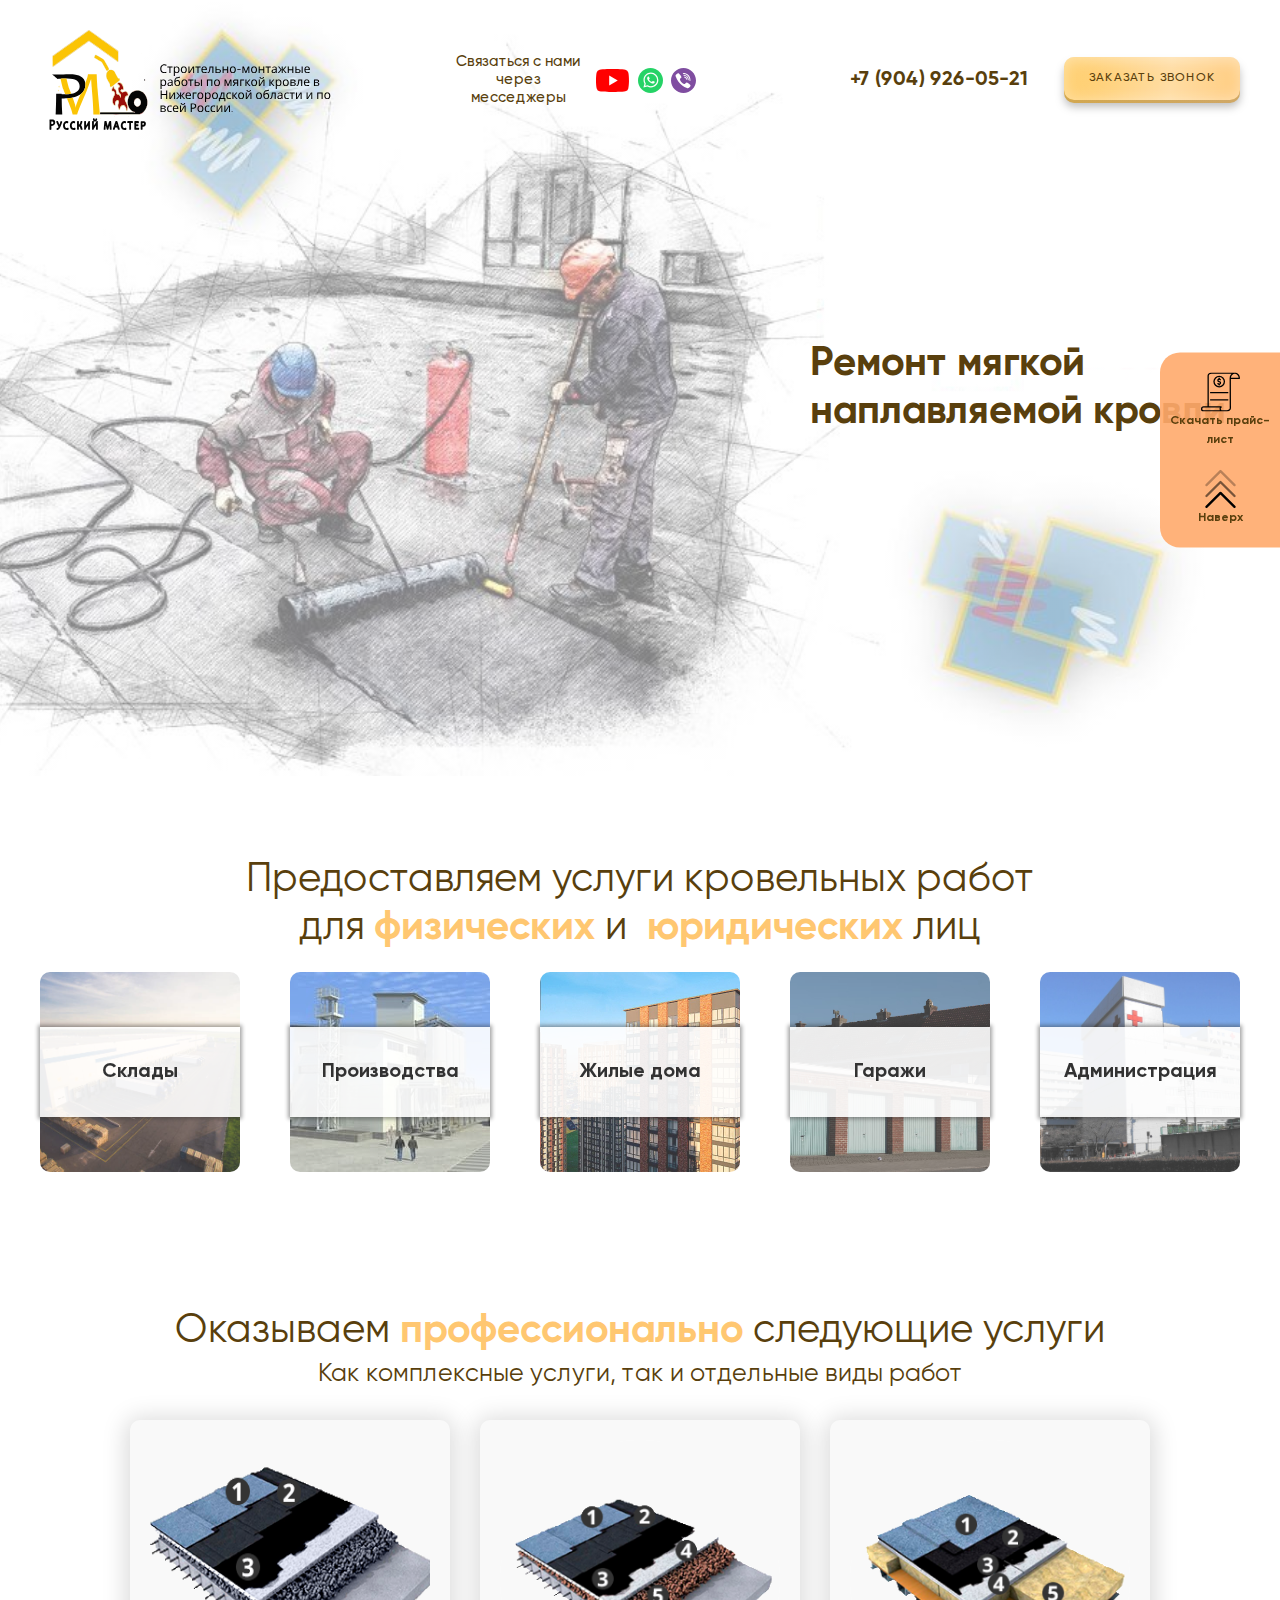
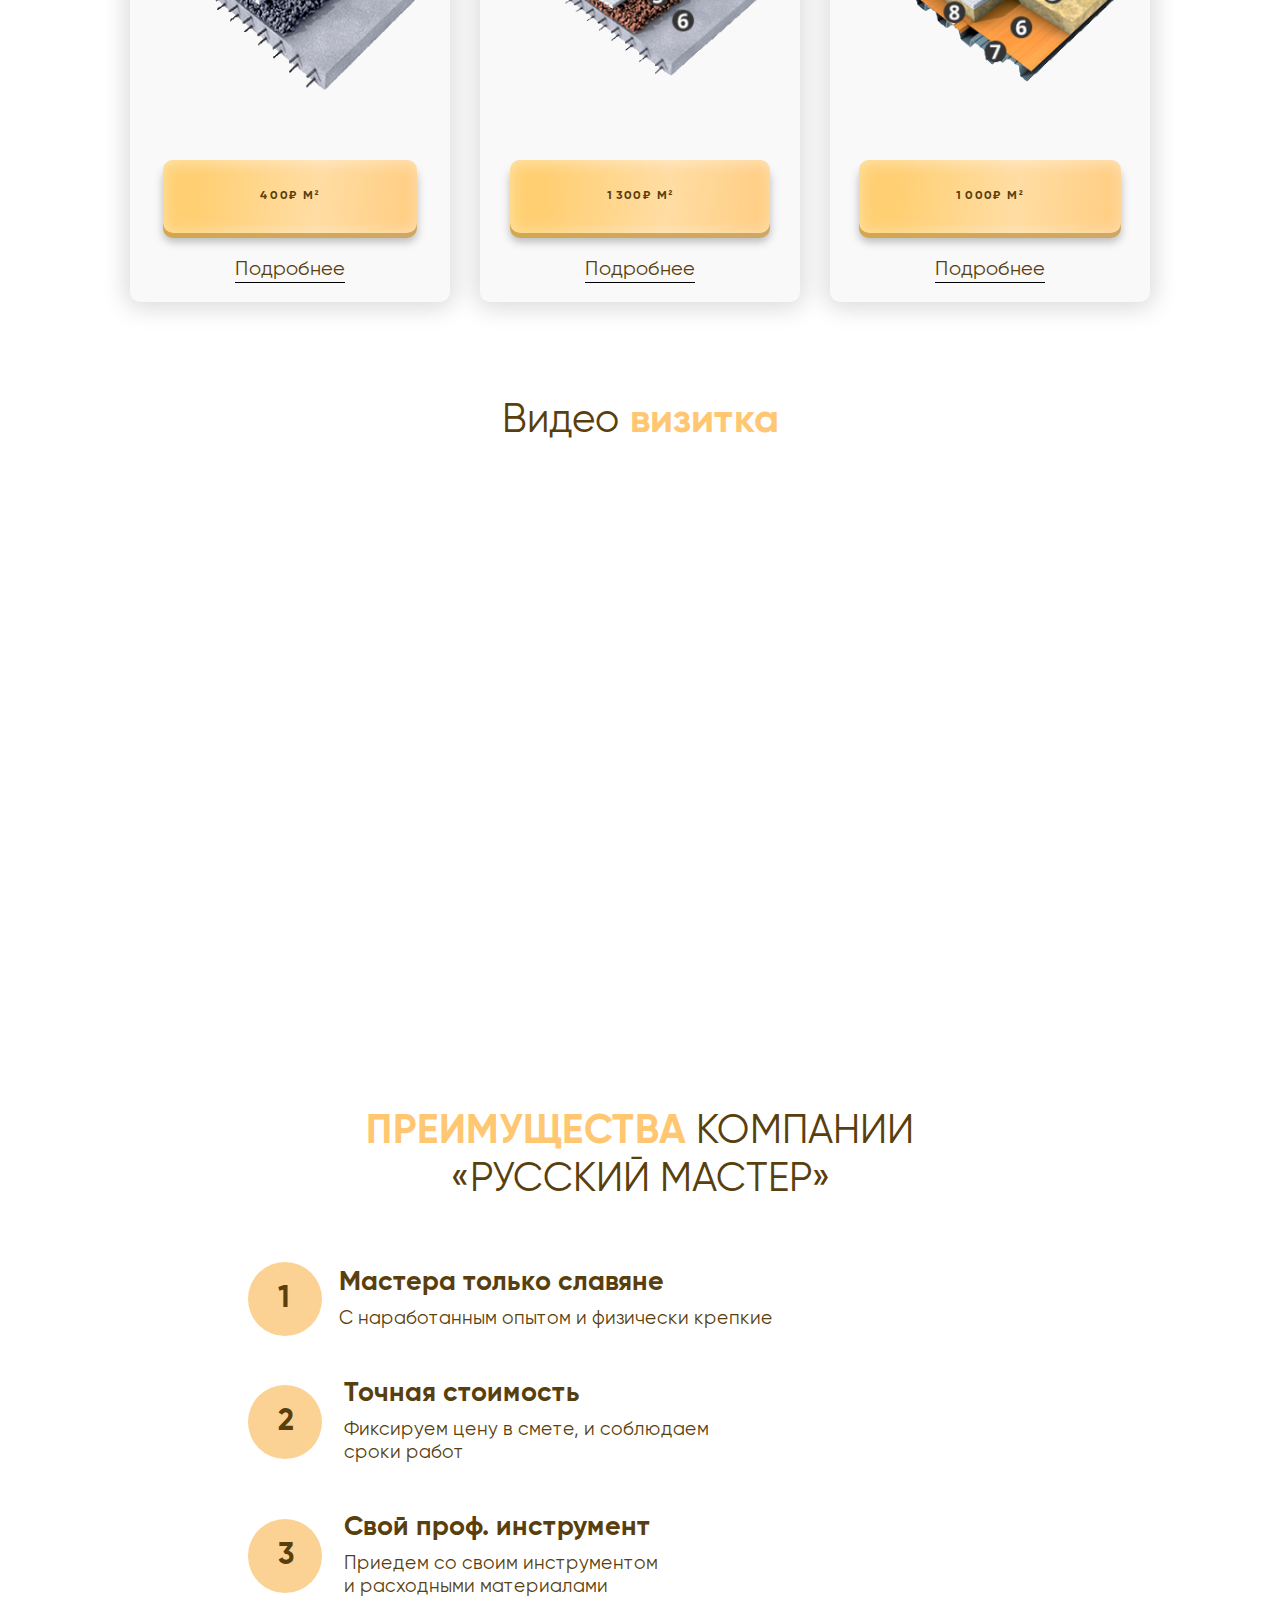
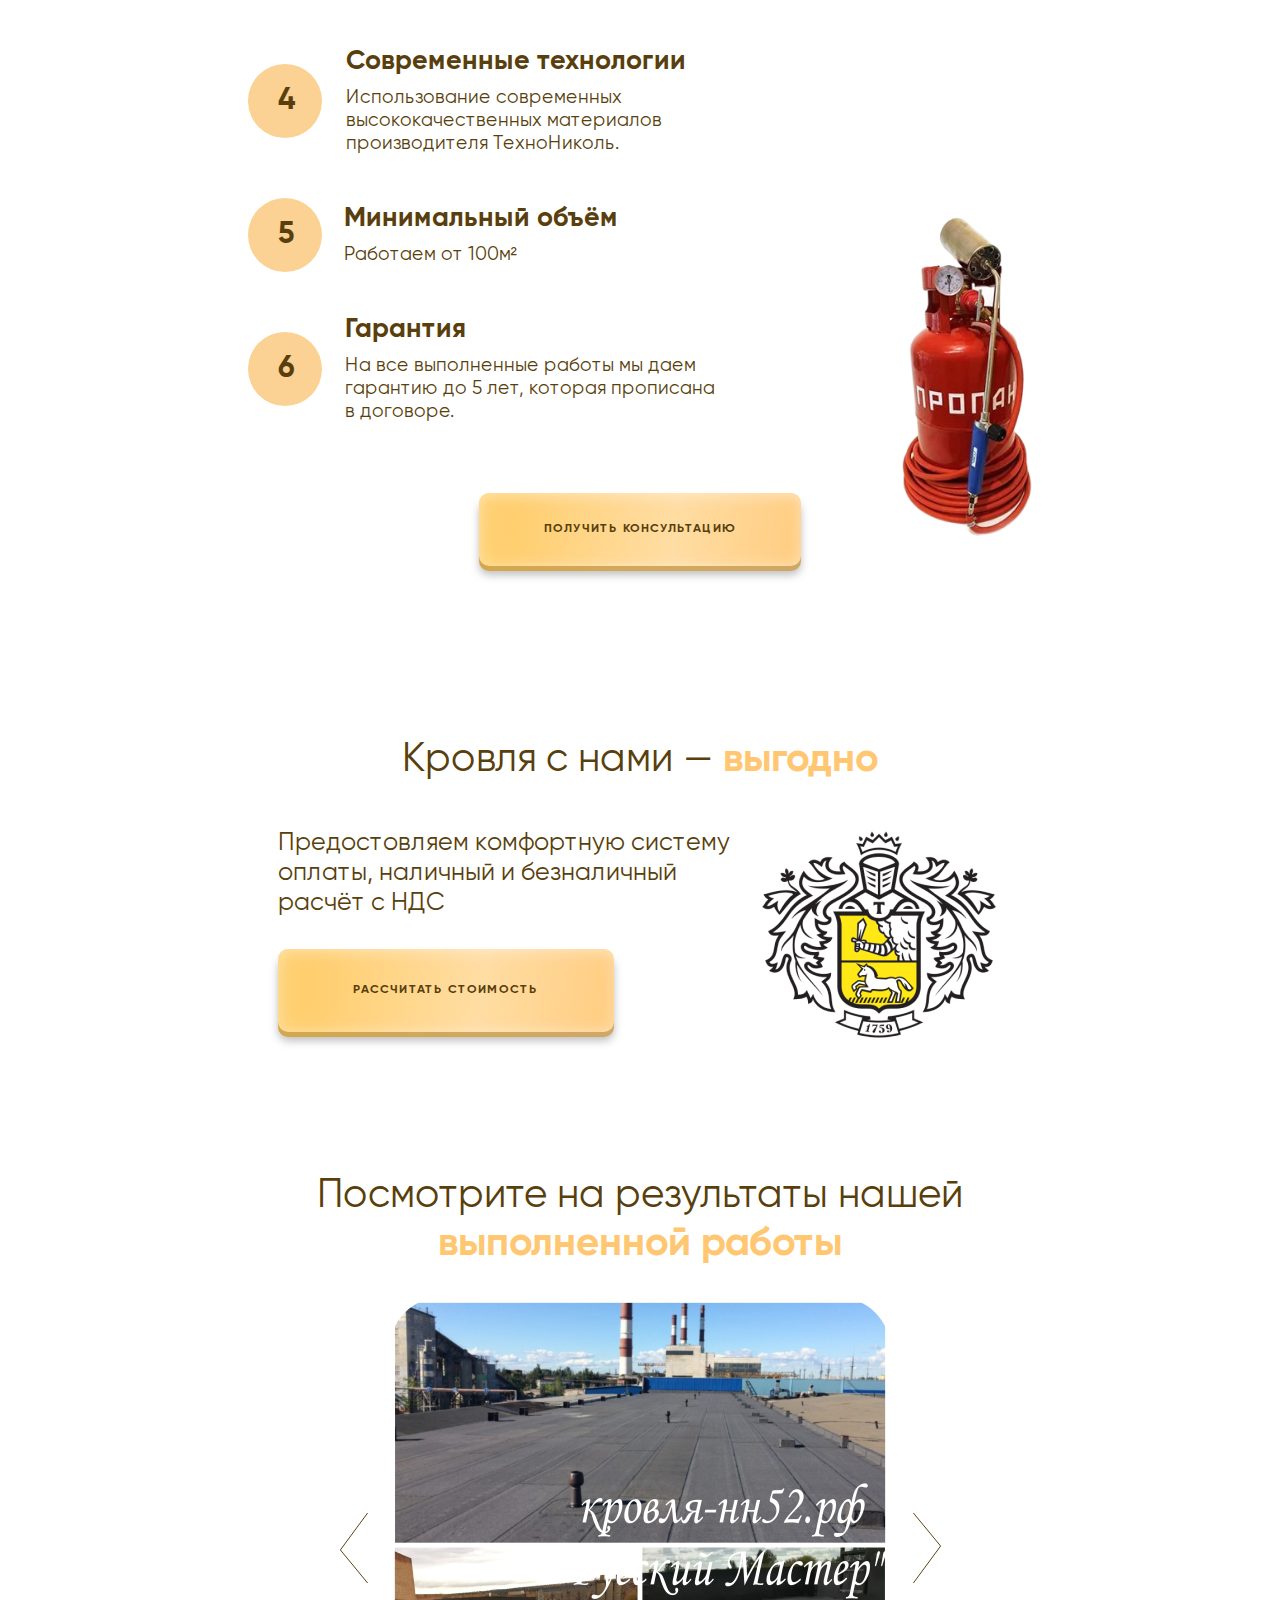
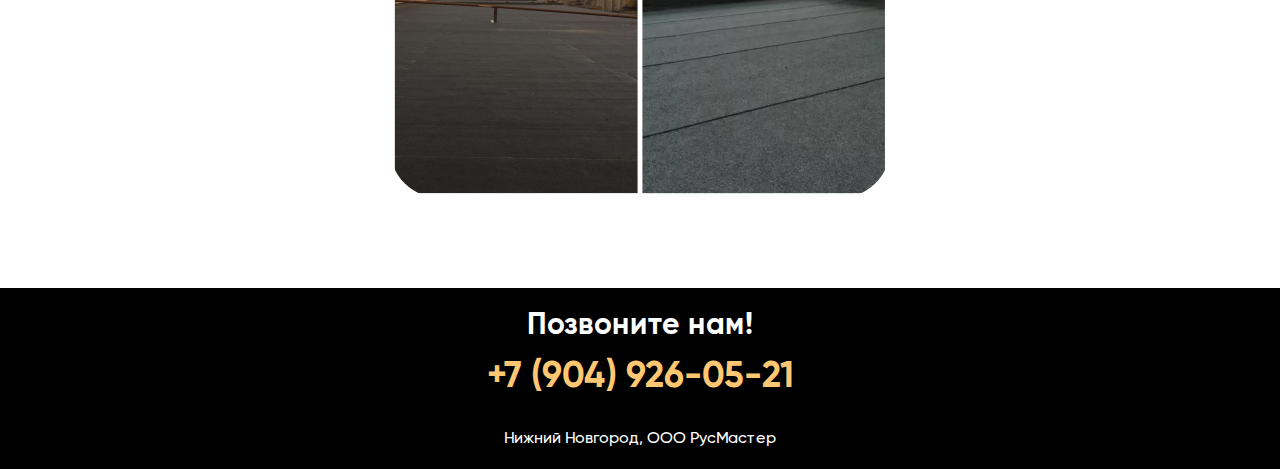
<file: index.html>
<!DOCTYPE html>
<html lang="ru">
	<head>
		<meta charset="UTF-8" />
		<meta http-equiv="X-UA-Compatible" content="IE=edge" />
		<meta name="viewport" content="width=device-width, initial-scale=1.0" />
		<title>РусМастер</title>
		<link type="image/x-icon" href="favicons/favicon.png" rel="shortcut icon" />
		<link
			href="https://cdn.jsdelivr.net/npm/swiper@8/swiper-bundle.min.css"
			rel="stylesheet"
		/>
		<link href="css/style.min.css" rel="stylesheet" />
	</head>

	<body>
		<div class="site-container">
			<header class="header" id="header">
	<div class="container">
		<div class="header__wrap">
			<a class="logo">
				<svg class="logo__img">
					<use href="img/sprite.svg#logo"></use>
				</svg>
			</a>
			<div class="header__inner">
				<div class="header__inner-social">
					<span class="header__text"
						>Связаться с&nbsp;нами через месседжеры</span
					>
					<div class="header__inner-social-link">
						<a
							class="header__social-link link-reset"
							href="https://youtu.be/yf7WAK03LkI"
							target="_blank"
						>
							<svg class="header__social-icon header__social-icon--youtube">
								<use href="img/sprite.svg#youtube"></use></svg
						></a>
						<a
							class="header__social-link link-reset"
							href="https://wa.me/+79049260521"
							target="_blank"
						>
							<svg class="header__social-icon">
								<use href="img/sprite.svg#whatsapp"></use></svg
						></a>
						<a
							class="header__social-link link-reset"
							href="https://viber.click/79049260521"
							target="_blank"
						>
							<svg class="header__social-icon">
								<use href="img/sprite.svg#viber"></use></svg
						></a>
					</div>
				</div>
				<div class="header__inner-relations">
					<a class="header__number number link-reset" href="tel:+79049260521"
						>+7 (904) 926-05-21</a
					>
					<a class="header__button link-reset button modal-link" href="#modal"
						>Заказать звонок</a
					>
				</div>
			</div>
		</div>
	</div>
</header>

			<main class="main">
				<section class="hero">
	<div class="container">
		<div class="hero__wrap">
			<h1 class="hero__title title">Ремонт мягкой наплавляемой кровли</h1>
		</div>
	</div>
</section>
 <section class="places">
	<div class="container">
		<div class="places__wrap">
			<h2 class="places__title title">
				<span class="places__descr"
					>Предоставляем услуги кровельных работ для
				</span>
				<span class="places__excerpt orange">физических</span>
				<span class="places__excerpt">и&nbsp;</span>
				<span class="places__excerpt orange">юридических</span>
				<span class="places__excerpt">лиц</span>
			</h2>
			<div class="places__inner-cards">
				<div class="places__card">
					<div class="places__content">
						<span class="places__card-excerpt">Склады</span>
					</div>
				</div>
				<div class="places__card">
					<div class="places__content">
						<span class="places__card-excerpt">Производства</span>
					</div>
				</div>
				<div class="places__card">
					<div class="places__content">
						<span class="places__card-excerpt">Жилые дома</span>
					</div>
				</div>
				<div class="places__card">
					<div class="places__content">
						<span class="places__card-excerpt">Гаражи</span>
					</div>
				</div>
				<div class="places__card">
					<div class="places__content">
						<span class="places__card-excerpt">Администрация</span>
					</div>
				</div>
			</div>
		</div>
	</div>
</section>

				<section class="services">
	<div class="services__container container">
		<div class="services__wrap">
			<h2 class="services__title title">
				<span class="services__excerpt">Оказываем </span>
				<span class="services__excerpt orange">профессионально </span>
				<span class="services__excerpt">следующие услуги</span>
			</h2>
			<p class="services__text">
				Как комплексные услуги, так и&nbsp;отдельные виды работ
			</p>
			<div class="services__inner-cards">
				<div class="services__card">
					<img
						class="services__img"
						src="img/services-img/variant-1.png"
						alt="Вариант-1"
					/>
					<ul class="services__list list-reset">
						<li class="services__item services__item--hidden">
							1&nbsp;&mdash; Гидроизоляция наплавляемая. Верхний слой
						</li>
						<li class="services__item services__item--hidden">
							2&nbsp;&mdash; Гидроизоляция наплавляемая. Нижний слой
						</li>
						<li class="services__item services__item--hidden">
							3&nbsp;&mdash; Праймер битумный
						</li>
					</ul>
					<a
						class="services__button link-reset button modal-link"
						href="#modal"
					>
						400&#8381; м&#178;</a
					>
					<button class="services__button-more btn-reset">Подробнее</button>
				</div>
				<div class="services__card">
					<img
						class="services__img"
						src="img/services-img/variant-2.png"
						alt="Вариант-2"
					/>
					<ul class="services__list list-reset">
						<li class="services__item services__item--hidden">
							1&nbsp;&mdash; Гидроизоляция наплавляемая. Верхний слой
						</li>
						<li class="services__item services__item--hidden">
							2&nbsp;&mdash; Гидроизоляция наплавляемая. Нижний слой
						</li>
						<li class="services__item services__item--hidden">
							3&nbsp;&mdash; Праймер битумный
						</li>
						<li class="services__item services__item--hidden">
							4&nbsp;&mdash; Стяжка цементно песчаная армированная
						</li>
						<li class="services__item services__item--hidden">
							5&nbsp;&mdash; Уклонообразующий слой из&nbsp;керамзита
						</li>
					</ul>
					<a
						class="services__button link-reset button modal-link"
						href="#modal"
					>
						1 300&#8381; м&#178;</a
					>
					<button class="services__button-more btn-reset">Подробнее</button>
				</div>
				<div class="services__card">
					<img
						class="services__img"
						src="img/services-img/variant-3.png"
						alt="Вариант-3"
					/>
					<ul class="services__list list-reset">
						<li class="services__item services__item--hidden">
							1&nbsp;&mdash; Гидроизоляция наплавляемая. Верхний слой
						</li>
						<li class="services__item services__item--hidden">
							2&nbsp;&mdash; Гидроизоляция наплавляемая. Нижний слой
						</li>
						<li class="services__item services__item--hidden">
							3&nbsp;&mdash; Праймер битумный
						</li>
						<li class="services__item services__item--hidden">
							4&nbsp;&mdash; Сборная стяжка (АЦЛ&nbsp;&mdash; 2&nbsp;листа)
						</li>
						<li class="services__item services__item--hidden">
							5&nbsp;&mdash; Минераловатный утеплитель
						</li>
						<li class="services__item services__item--hidden">
							6&nbsp;&mdash; Пароизоляция (пленка)
						</li>
						<li class="services__item services__item--hidden">
							7&nbsp;&mdash; Скотч двухсторонний
						</li>
					</ul>
					<a
						class="services__button link-reset button modal-link"
						href="#modal"
					>
						1 000&#8381; м&#178;</a
					>
					<button class="services__button-more btn-reset">Подробнее</button>
				</div>
			</div>
			<button class="services__still btn-reset button">
				Посмотреть все предложения
			</button>
		</div>
	</div>
</section>
 <section class="about">
	<div class="about__container container">
		<h2 class="about__title title">
			<span class="about__excerpt">Видео</span>
			<span class="about__excerpt orange">визитка</span>
		</h2>
		<iframe
			class="about__video"
			src="https://www.youtube.com/embed/yf7WAK03LkI"
			title="YouTube video player"
			frameborder="0"
			allow="accelerometer; autoplay; clipboard-write; encrypted-media; gyroscope; picture-in-picture; web-share"
			allowfullscreen
		></iframe>
	</div>
</section>

				<section class="steps">
	<div class="steps__container container">
		<div class="steps__wrap">
			<h2 class="steps__title title">
				<span class="steps__descr orange">Преимущества </span>
				<span class="steps__descr">компании &laquo;Русский Мастер&raquo;</span>
			</h2>
			<div class="steps__content">
				<div class="steps__card steps__card--long">
					<span class="steps__execrpt steps__execrpt--left">1</span>
					<div class="steps__card-content">
						<h3 class="steps__heading">Мастера только славяне</h3>
						<p class="steps__text">
							С&nbsp;наработанным опытом и&nbsp;физически крепкие
						</p>
					</div>
				</div>
				<div class="steps__card">
					<span class="steps__execrpt">2</span>
					<div class="steps__card-content">
						<h3 class="steps__heading">Точная стоимость</h3>
						<p class="steps__text">
							Фиксируем цену в&nbsp;смете, и&nbsp;соблюдаем сроки работ
						</p>
					</div>
				</div>
				<div class="steps__card">
					<span class="steps__execrpt">3</span>
					<div class="steps__card-content">
						<h3 class="steps__heading">Свой проф. инструмент</h3>
						<p class="steps__text">
							Приедем со&nbsp;своим инструментом и&nbsp;расходными материалами
						</p>
					</div>
				</div>
				<div class="steps__card">
					<span class="steps__execrpt">4</span>
					<div class="steps__card-content">
						<h3 class="steps__heading">Современные технологии</h3>
						<p class="steps__text">
							Использование современных высококачественных материалов
							производителя ТехноНиколь.
						</p>
					</div>
				</div>
				<div class="steps__card">
					<span class="steps__execrpt">5</span>
					<div class="steps__card-content">
						<h3 class="steps__heading">Минимальный объём</h3>
						<p class="steps__text">Работаем от&nbsp;100м&sup2;</p>
					</div>
				</div>
				<div class="steps__card">
					<span class="steps__execrpt">6</span>
					<div class="steps__card-content">
						<h3 class="steps__heading">Гарантия</h3>
						<p class="steps__text">
							На&nbsp;все выполненные работы мы&nbsp;даем гарантию
							до&nbsp;5&nbsp;лет, которая прописана в&nbsp;договоре.
						</p>
					</div>
				</div>
			</div>
			<a class="steps__button link-reset modal-link button" href="#modal"
				>Получить консультацию</a
			>
		</div>
	</div>
</section>
 <section class="benefit">
	<div class="benefit__container container">
		<div class="benefit__wrap">
			<h2 class="benefit__title title">
				<span class="benefit__excerpt">Кровля с&nbsp;нами&nbsp;&mdash; </span>
				<span class="benefit__excerpt orange"> выгодно</span>
			</h2>
			<div class="benefit__inner">
				<div class="benefit__inner-img benefit__inner-img--mobile">
					<img
						class="benefit__img"
						src="img/benefit/tinkoff.png"
						alt="Тинькофф"
					/>
				</div>
				<div class="benefit__content">
					<p class="benefit__text">
						Предостовляем комфортную систему оплаты, наличный и&nbsp;безналичный
						расчёт с&nbsp;НДС
					</p>
					<a class="benefit__button link-reset modal-link button" href="#modal"
						>Рассчитать стоимость</a
					>
				</div>
				<div class="benefit__inner-img">
					<img
						class="benefit__img"
						src="img/benefit/tinkoff.png"
						alt="Тинькофф"
					/>
				</div>
			</div>
		</div>
	</div>
</section>

				<section class="working">
	<div class="working__container container">
		<div class="working__wrap">
			<h2 class="working__title title">
				<span class="working__descr">Посмотрите на&nbsp;результаты нашей</span>
				<span class="working__descr orange">выполненной работы</span>
			</h2>
			<div class="working__inner-swiper">
				<div class="swiper working-swiper">
					<!-- Additional required wrapper -->
					<div class="swiper-wrapper">
						<!-- Slides -->
						<div class="swiper-slide">
							<div class="working__slide">
								<img
									class="working__img"
									src="img/working/example-1.jpg"
									alt="Пример работы"
								/>
							</div>
						</div>
						<div class="swiper-slide">
							<div class="working__slide">
								<img
									class="working__img"
									src="img/working/example-2.jpg"
									alt="Пример работы"
								/>
							</div>
						</div>
						<div class="swiper-slide">
							<div class="working__slide">
								<img
									class="working__img"
									src="img/working/example-3.jpg"
									alt="Пример работы"
								/>
							</div>
						</div>
						<div class="swiper-slide">
							<div class="working__slide">
								<img
									class="working__img"
									src="img/working/example-4.jpg"
									alt="Пример работы"
								/>
							</div>
						</div>
						<div class="swiper-slide">
							<div class="working__slide">
								<img
									class="working__img"
									src="img/working/example-5.jpg"
									alt="Пример работы"
								/>
							</div>
						</div>
						<div class="swiper-slide">
							<div class="working__slide">
								<img
									class="working__img"
									src="img/working/example-6.jpg"
									alt="Пример работы"
								/>
							</div>
						</div>
						<div class="swiper-slide">
							<div class="working__slide">
								<img
									class="working__img"
									src="img/working/example-7.jpg"
									alt="Пример работы"
								/>
							</div>
						</div>
					</div>
				</div>
				<div class="swiper-button-prev working-swiper-button-prev"></div>
				<div class="swiper-button-next working-swiper-button-next"></div>
			</div>
		</div>
	</div>
</section>

			</main>
			<div class="side-panel">
	<a class="side-panel__link link-reset modal-link" href="#modal-price">
		<svg class="side-panel__icon">
			<use href="img/sprite.svg#panel-list"></use>
		</svg>
		<span class="side-panel__descr">Скачать прайс-лист</span>
	</a>
	<a class="side-panel__link link-reset" href="#header">
		<svg class="side-panel__icon">
			<use href="img/sprite.svg#panel-arrow"></use>
		</svg>
		<span class="side-panel__descr">Наверх</span>
	</a>
</div>
 <footer class="footer">
	<div class="footer__container container">
		<h2 class="footer__title">Позвоните нам!</h2>
		<a class="footer__link link-reset" href="tel:+79049260521"
			>+7 (904) 926-05-21</a
		>
		<span class="footer__excerpt">Нижний Новгород, ООО РусМастер</span>
	</div>
</footer>

			<div class="modal" id="modal">
	<div class="modal__body">
		<div class="modal__content">
			<a class="modal__close close-modal" href="#header">X</a>
			<div class="modal__title">Укажите ваши контакты</div>
			<div class="modal__text">
				и&nbsp;мы&nbsp;перезвоним вам, чтобы назначить удобное время для встречи
			</div>
			<form
				class="modal__form form"
				action="mail.php"
				method="POST"
				autocomplete="on"
			>
				<div class="form__inner">
					<label class="form__heading" for="name">Ваше имя</label>
					<input
						class="form__input input"
						id="name"
						name="name"
						type="text"
						required
					/>
				</div>
				<div class="form__inner">
					<label class="form__heading" for="number">Телефон</label>
					<input
						class="form__input input"
						id="number"
						name="number"
						type="tel"
						required
					/>
				</div>
				<div class="form__inner-button">
					<input
						class="form__button button"
						type="submit"
						value="ЗАКАЗАТЬ БЕСПЛАТНЫЙ ЗАМЕР"
					/>
				</div>
			</form>
		</div>
	</div>
</div>

<div class="modal" id="modal-price">
	<div class="modal__body">
		<div class="modal__content modal__content--price">
			<a class="modal__close close-modal" href="#header">X</a>
			<div class="modal__title modal__title--price">
				Получить прайс-лист в&nbsp;whatsapp
			</div>
			<a
				class="modal__button button link-reset"
				href="https://wa.me/+79049260521"
				target="_blank"
				>Получить прайс</a
			>
			<span class="modal__excerpt">Нужно срочно? Звоните:</span>
			<div class="modal__inner-time">
				<span class="modal__time">с 9:00-21:00 без выходных</span>
			</div>
			<a class="modal__number number link-reset" href="tel:+79049260521"
				>+7 (904) 926-05-21</a
			>
		</div>
	</div>
</div>

			<script src="https://cdn.jsdelivr.net/npm/swiper@8/swiper-bundle.min.js"></script>
			<script src="js/scripts.min.js"></script>
		</div>
	</body>
</html>
</file>
<file: css/style.min.css>
/*! normalize.css v8.0.1 | MIT License | github.com/necolas/normalize.css */
/* Document
   ========================================================================== */
/**
 * 1. Correct the line height in all browsers.
 * 2. Prevent adjustments of font size after orientation changes in iOS.
 */
html {
  line-height: 1.15; /* 1 */
  -webkit-text-size-adjust: 100%; /* 2 */
}

/* Sections
   ========================================================================== */
/**
 * Remove the margin in all browsers.
 */
body {
  margin: 0;
}

/**
 * Render the `main` element consistently in IE.
 */
main {
  display: block;
}

/**
 * Correct the font size and margin on `h1` elements within `section` and
 * `article` contexts in Chrome, Firefox, and Safari.
 */
h1 {
  font-size: 2em;
  margin: 0.67em 0;
}

/* Grouping content
   ========================================================================== */
/**
 * 1. Add the correct box sizing in Firefox.
 * 2. Show the overflow in Edge and IE.
 */
hr {
  -webkit-box-sizing: content-box;
          box-sizing: content-box; /* 1 */
  height: 0; /* 1 */
  overflow: visible; /* 2 */
}

/**
 * 1. Correct the inheritance and scaling of font size in all browsers.
 * 2. Correct the odd `em` font sizing in all browsers.
 */
pre {
  font-family: monospace, monospace; /* 1 */
  font-size: 1em; /* 2 */
}

/* Text-level semantics
   ========================================================================== */
/**
 * Remove the gray background on active links in IE 10.
 */
a {
  background-color: transparent;
}

/**
 * 1. Remove the bottom border in Chrome 57-
 * 2. Add the correct text decoration in Chrome, Edge, IE, Opera, and Safari.
 */
abbr[title] {
  border-bottom: none; /* 1 */
  text-decoration: underline; /* 2 */
  -webkit-text-decoration: underline dotted;
          text-decoration: underline dotted; /* 2 */
}

/**
 * Add the correct font weight in Chrome, Edge, and Safari.
 */
b,
strong {
  font-weight: bolder;
}

/**
 * 1. Correct the inheritance and scaling of font size in all browsers.
 * 2. Correct the odd `em` font sizing in all browsers.
 */
code,
kbd,
samp {
  font-family: monospace, monospace; /* 1 */
  font-size: 1em; /* 2 */
}

/**
 * Add the correct font size in all browsers.
 */
small {
  font-size: 80%;
}

/**
 * Prevent `sub` and `sup` elements from affecting the line height in
 * all browsers.
 */
sub,
sup {
  font-size: 75%;
  line-height: 0;
  position: relative;
  vertical-align: baseline;
}

sub {
  bottom: -0.25em;
}

sup {
  top: -0.5em;
}

/* Embedded content
   ========================================================================== */
/**
 * Remove the border on images inside links in IE 10.
 */
img {
  border-style: none;
}

/* Forms
   ========================================================================== */
/**
 * 1. Change the font styles in all browsers.
 * 2. Remove the margin in Firefox and Safari.
 */
button,
input,
optgroup,
select,
textarea {
  font-family: inherit; /* 1 */
  font-size: 100%; /* 1 */
  line-height: 1.15; /* 1 */
  margin: 0; /* 2 */
}

/**
 * Show the overflow in IE.
 * 1. Show the overflow in Edge.
 */
button,
input { /* 1 */
  overflow: visible;
}

/**
 * Remove the inheritance of text transform in Edge, Firefox, and IE.
 * 1. Remove the inheritance of text transform in Firefox.
 */
button,
select { /* 1 */
  text-transform: none;
}

/**
 * Correct the inability to style clickable types in iOS and Safari.
 */
button,
[type=button],
[type=reset],
[type=submit] {
  -webkit-appearance: button;
}

/**
 * Remove the inner border and padding in Firefox.
 */
button::-moz-focus-inner,
[type=button]::-moz-focus-inner,
[type=reset]::-moz-focus-inner,
[type=submit]::-moz-focus-inner {
  border-style: none;
  padding: 0;
}

/**
 * Restore the focus styles unset by the previous rule.
 */
button:-moz-focusring,
[type=button]:-moz-focusring,
[type=reset]:-moz-focusring,
[type=submit]:-moz-focusring {
  outline: 1px dotted ButtonText;
}

/**
 * Correct the padding in Firefox.
 */
fieldset {
  padding: 0.35em 0.75em 0.625em;
}

/**
 * 1. Correct the text wrapping in Edge and IE.
 * 2. Correct the color inheritance from `fieldset` elements in IE.
 * 3. Remove the padding so developers are not caught out when they zero out
 *    `fieldset` elements in all browsers.
 */
legend {
  -webkit-box-sizing: border-box;
          box-sizing: border-box; /* 1 */
  color: inherit; /* 2 */
  display: table; /* 1 */
  max-width: 100%; /* 1 */
  padding: 0; /* 3 */
  white-space: normal; /* 1 */
}

/**
 * Add the correct vertical alignment in Chrome, Firefox, and Opera.
 */
progress {
  vertical-align: baseline;
}

/**
 * Remove the default vertical scrollbar in IE 10+.
 */
textarea {
  overflow: auto;
}

/**
 * 1. Add the correct box sizing in IE 10.
 * 2. Remove the padding in IE 10.
 */
[type=checkbox],
[type=radio] {
  -webkit-box-sizing: border-box;
          box-sizing: border-box; /* 1 */
  padding: 0; /* 2 */
}

/**
 * Correct the cursor style of increment and decrement buttons in Chrome.
 */
[type=number]::-webkit-inner-spin-button,
[type=number]::-webkit-outer-spin-button {
  height: auto;
}

/**
 * 1. Correct the odd appearance in Chrome and Safari.
 * 2. Correct the outline style in Safari.
 */
[type=search] {
  -webkit-appearance: textfield; /* 1 */
  outline-offset: -2px; /* 2 */
}

/**
 * Remove the inner padding in Chrome and Safari on macOS.
 */
[type=search]::-webkit-search-decoration {
  -webkit-appearance: none;
}

/**
 * 1. Correct the inability to style clickable types in iOS and Safari.
 * 2. Change font properties to `inherit` in Safari.
 */
::-webkit-file-upload-button {
  -webkit-appearance: button; /* 1 */
  font: inherit; /* 2 */
}

/* Interactive
   ========================================================================== */
/*
 * Add the correct display in Edge, IE 10+, and Firefox.
 */
details {
  display: block;
}

/*
 * Add the correct display in all browsers.
 */
summary {
  display: list-item;
}

/* Misc
   ========================================================================== */
/**
 * Add the correct display in IE 10+.
 */
template {
  display: none;
}

/**
 * Add the correct display in IE 10.
 */
[hidden] {
  display: none;
}

@font-face {
  font-family: "Gilroy-Bold";
  src: url("../fonts/Gilroy-Bold.woff2");
  font-weight: 700;
  font-style: normal;
  font-display: swap;
}
@font-face {
  font-family: "Gilroy-Medium";
  src: url("../fonts/Gilroy-Medium.woff2");
  font-weight: 500;
  font-style: normal;
  font-display: swap;
}
@font-face {
  font-family: "Gilroy-Regular";
  src: url("../fonts/Gilroy-Regular.woff2");
  font-weight: 400;
  font-style: normal;
  font-display: swap;
}
html {
  -webkit-box-sizing: border-box;
          box-sizing: border-box;
  scroll-behavior: smooth;
}

*,
*::before,
*::after {
  -webkit-box-sizing: inherit;
          box-sizing: inherit;
}

body {
  margin: 0;
  font-family: "Gilroy-Bold", sans-serif;
  font-weight: 700;
  font-size: 23px;
  line-height: 28px;
  color: #593F0D;
}
body.lock {
  overflow: hidden;
}

.container {
  margin: 0 auto;
  max-width: 1230px;
  padding: 0 15px;
}

.btn-reset {
  padding: 0;
  background-color: transparent;
  border: none;
  cursor: pointer;
  color: inherit;
}

.link-reset {
  text-decoration: none;
  color: inherit;
}

.list-reset {
  margin: 0;
  padding: 0;
  list-style: none;
}

.button {
  margin-bottom: 5px;
  padding: 10px 25px;
  font-size: 12px;
  line-height: 23px;
  letter-spacing: 0.1em;
  text-transform: uppercase;
  background: -o-linear-gradient(175.73deg, rgba(255, 255, 255, 0) -14.6%, rgba(255, 255, 255, 0.39) 39.52%, rgba(255, 255, 255, 0) 110.6%), -o-linear-gradient(186.19deg, #FFC771 10.32%, #FFC858 98.17%);
  background: linear-gradient(274.27deg, rgba(255, 255, 255, 0) -14.6%, rgba(255, 255, 255, 0.39) 39.52%, rgba(255, 255, 255, 0) 110.6%), linear-gradient(263.81deg, #FFC771 10.32%, #FFC858 98.17%);
  -webkit-box-shadow: inset 0px 2px 15px rgba(255, 255, 255, 0.41), inset 19px 0px 25px rgba(255, 255, 255, 0.11);
          box-shadow: inset 0px 2px 15px rgba(255, 255, 255, 0.41), inset 19px 0px 25px rgba(255, 255, 255, 0.11);
  border-radius: 10px;
  position: relative;
}
.button::after {
  position: absolute;
  content: "";
  width: 100%;
  height: 100%;
  background: -o-linear-gradient(bottom, rgba(131, 93, 19, 0.36), rgba(131, 93, 19, 0.36)), -o-linear-gradient(186.19deg, #FBD293 10.32%, #FFD172 98.17%);
  background: linear-gradient(0deg, rgba(131, 93, 19, 0.36), rgba(131, 93, 19, 0.36)), linear-gradient(263.81deg, #FBD293 10.32%, #FFD172 98.17%);
  -webkit-filter: drop-shadow(0px 4px 4px rgba(0, 0, 0, 0.25));
          filter: drop-shadow(0px 4px 4px rgba(0, 0, 0, 0.25));
  border-radius: 10px;
  top: 5px;
  left: 0;
  z-index: -1;
}
.button:hover {
  top: 5px;
}
.button:hover::after {
  top: 0;
}
@media screen and (max-width: 576px) {
  .button {
    font-size: 10px;
    line-height: 19px;
  }
}

.form {
  display: -webkit-box;
  display: -ms-flexbox;
  display: flex;
  -webkit-box-orient: vertical;
  -webkit-box-direction: normal;
      -ms-flex-direction: column;
          flex-direction: column;
  -webkit-box-align: start;
      -ms-flex-align: start;
          align-items: flex-start;
  max-width: 320px;
}
.form__inner {
  display: -webkit-box;
  display: -ms-flexbox;
  display: flex;
  -webkit-box-orient: vertical;
  -webkit-box-direction: normal;
      -ms-flex-direction: column;
          flex-direction: column;
  -webkit-box-align: start;
      -ms-flex-align: start;
          align-items: flex-start;
  margin-bottom: 35px;
  width: 100%;
}
.form__inner:nth-child(2) {
  margin-bottom: 55px;
}
@media screen and (max-width: 576px) {
  .form__inner {
    margin-bottom: 15px;
  }
  .form__inner:nth-child(2) {
    margin-bottom: 35px;
  }
}
.form__heading {
  margin-bottom: 10px;
  font-family: "Gilroy-Regular", sans-serif;
  font-weight: 400;
  font-size: 15px;
  line-height: 18px;
  color: #A8A8A8;
  cursor: pointer;
}
.form__inner-button {
  position: relative;
}
.form__inner-button::after {
  position: absolute;
  content: "";
  width: 100%;
  height: 100%;
  background: -o-linear-gradient(bottom, rgba(131, 93, 19, 0.36), rgba(131, 93, 19, 0.36)), -o-linear-gradient(186.19deg, #FBD293 10.32%, #FFD172 98.17%);
  background: linear-gradient(0deg, rgba(131, 93, 19, 0.36), rgba(131, 93, 19, 0.36)), linear-gradient(263.81deg, #FBD293 10.32%, #FFD172 98.17%);
  -webkit-filter: drop-shadow(0px 4px 4px rgba(0, 0, 0, 0.25));
          filter: drop-shadow(0px 4px 4px rgba(0, 0, 0, 0.25));
  border-radius: 10px;
  top: 3px;
  left: 0;
  z-index: -1;
}
.form__inner-button:hover {
  top: 3px;
}
.form__inner-button:hover::after {
  opacity: 0;
}
.form__button {
  padding: 30px 55px;
  border: 0;
  cursor: pointer;
}
@media screen and (max-width: 576px) {
  .form__button {
    padding: 15px 25px;
  }
}

.input {
  all: unset;
  border-bottom: 1px solid #D9D9D9;
  color: #373737;
  width: 100%;
  font-family: "Gilroy-Regular", sans-serif;
  font-weight: 400;
  font-size: 15px;
  line-height: 18px;
}

.title {
  margin: 0;
  font-family: "Gilroy-Regular", sans-serif;
  font-weight: 400;
  font-size: 40px;
  line-height: 48px;
  text-align: center;
}
@media screen and (max-width: 768px) {
  .title {
    font-size: 35px;
    line-height: 39px;
  }
}
@media screen and (max-width: 576px) {
  .title {
    font-size: 32px;
    line-height: 34px;
  }
}

.number {
  font-size: 20px;
  line-height: 25px;
  position: relative;
}
.number::after {
  position: absolute;
  content: "";
  width: 0;
  border-top: 2px solid #593F0D;
  top: 102%;
  left: 50%;
  -webkit-transform: translateX(-50%);
      -ms-transform: translateX(-50%);
          transform: translateX(-50%);
  -webkit-transition: width 0.4s;
  -o-transition: width 0.4s;
  transition: width 0.4s;
}
.number:hover::after {
  width: 100%;
}
@media screen and (max-width: 992px) {
  .number {
    font-size: 16px;
    line-height: 22px;
  }
}
@media screen and (max-width: 576px) {
  .number {
    font-size: 13px;
  }
}

.orange {
  font-family: "Gilroy-Bold", sans-serif;
  font-weight: 700;
  color: #FFC771;
}

.header {
  padding-top: 30px;
  position: absolute;
  left: 0;
  right: 0;
  z-index: 10;
}
.header__wrap {
  display: -webkit-box;
  display: -ms-flexbox;
  display: flex;
  -webkit-box-pack: justify;
      -ms-flex-pack: justify;
          justify-content: space-between;
  -webkit-box-align: center;
      -ms-flex-align: center;
          align-items: center;
  gap: 20px;
}
@media screen and (max-width: 768px) {
  .header__wrap {
    gap: 50px;
  }
}
@media screen and (max-width: 576px) {
  .header__wrap {
    gap: 20px;
  }
}
.header__inner {
  display: -webkit-box;
  display: -ms-flexbox;
  display: flex;
  -webkit-box-pack: justify;
      -ms-flex-pack: justify;
          justify-content: space-between;
  -webkit-box-align: center;
      -ms-flex-align: center;
          align-items: center;
  max-width: 790px;
  width: 100%;
}
@media screen and (max-width: 992px) {
  .header__inner {
    max-width: 630px;
  }
}
@media screen and (max-width: 768px) {
  .header__inner {
    max-width: 480px;
  }
}
@media screen and (max-width: 576px) {
  .header__inner {
    -webkit-box-orient: vertical;
    -webkit-box-direction: normal;
        -ms-flex-direction: column;
            flex-direction: column;
    max-width: 120px;
  }
}
.header__inner-social {
  display: -webkit-box;
  display: -ms-flexbox;
  display: flex;
  -webkit-box-pack: start;
      -ms-flex-pack: start;
          justify-content: flex-start;
  -webkit-box-align: center;
      -ms-flex-align: center;
          align-items: center;
  max-width: 280px;
  width: 100%;
}
@media screen and (max-width: 992px) {
  .header__inner-social {
    -webkit-box-orient: vertical;
    -webkit-box-direction: normal;
        -ms-flex-direction: column;
            flex-direction: column;
    max-width: 140px;
  }
}
@media screen and (max-width: 576px) {
  .header__inner-social {
    max-width: 100px;
  }
}
.header__text {
  margin-right: 10px;
  max-width: 136px;
  font-family: "Gilroy-Medium", sans-serif;
  font-weight: 500;
  font-size: 15px;
  line-height: 18px;
  text-align: center;
}
@media screen and (max-width: 992px) {
  .header__text {
    margin-right: 0;
  }
}
@media screen and (max-width: 576px) {
  .header__text {
    display: none;
  }
}
.header__inner-social-link {
  display: -webkit-box;
  display: -ms-flexbox;
  display: flex;
  -webkit-box-align: center;
      -ms-flex-align: center;
          align-items: center;
  -webkit-box-pack: justify;
      -ms-flex-pack: justify;
          justify-content: space-between;
  max-width: 100px;
  width: 100%;
}
.header__social-link {
  line-height: 0;
  -webkit-transition: -webkit-transform 0.4s;
  transition: -webkit-transform 0.4s;
  -o-transition: transform 0.4s;
  transition: transform 0.4s;
  transition: transform 0.4s, -webkit-transform 0.4s;
}
.header__social-link:hover {
  -webkit-transform: scale(0.9);
      -ms-transform: scale(0.9);
          transform: scale(0.9);
}
.header__social-icon {
  width: 25px;
  height: 25px;
}
.header__social-icon--youtube {
  width: 33px;
  height: 33px;
}
.header__inner-relations {
  display: -webkit-box;
  display: -ms-flexbox;
  display: flex;
  -webkit-box-pack: justify;
      -ms-flex-pack: justify;
          justify-content: space-between;
  -webkit-box-align: center;
      -ms-flex-align: center;
          align-items: center;
  max-width: 390px;
  width: 100%;
}
@media screen and (max-width: 992px) {
  .header__inner-relations {
    max-width: 340px;
  }
}
@media screen and (max-width: 768px) {
  .header__inner-relations {
    max-width: 145px;
  }
}
@media screen and (max-width: 576px) {
  .header__inner-relations {
    max-width: 117px;
  }
}
.header__button {
  margin-bottom: 3px;
  font-family: "Gilroy-Medium", sans-serif;
  font-weight: 500;
}
.header__button::after {
  top: 3px;
}
.header__button:hover {
  top: 3px;
}
@media screen and (max-width: 768px) {
  .header__button {
    display: none;
  }
}

.logo {
  max-width: 305px;
  height: 100px;
}
@media screen and (max-width: 768px) {
  .logo {
    max-width: 205px;
    height: 70px;
  }
}
@media screen and (max-width: 576px) {
  .logo {
    height: 60px;
  }
}
.logo__img {
  width: 100%;
  height: 100%;
}

.hero {
  position: relative;
  padding-top: 340px;
  padding-bottom: 340px;
  background-image: -webkit-gradient(linear, left top, left bottom, from(rgba(255, 255, 255, 0.5)), to(rgba(255, 255, 255, 0.5))), url(../img/hero/hero-background.jpg);
  background-image: -o-linear-gradient(rgba(255, 255, 255, 0.5), rgba(255, 255, 255, 0.5)), url(../img/hero/hero-background.jpg);
  background-image: linear-gradient(rgba(255, 255, 255, 0.5), rgba(255, 255, 255, 0.5)), url(../img/hero/hero-background.jpg);
  background-repeat: no-repeat;
  background-size: cover;
  background-position: center;
}
@media screen and (max-width: 1200px) {
  .hero {
    padding-top: 260px;
    padding-bottom: 260px;
  }
}
@media screen and (max-width: 992px) {
  .hero {
    padding-top: 195px;
    padding-bottom: 195px;
  }
}
@media screen and (max-width: 768px) {
  .hero {
    padding-top: 155px;
    padding-bottom: 155px;
  }
}
@media screen and (max-width: 576px) {
  .hero {
    padding-top: 125px;
    padding-bottom: 125px;
  }
}
.hero__wrap {
  display: -webkit-box;
  display: -ms-flexbox;
  display: flex;
  -webkit-box-pack: end;
      -ms-flex-pack: end;
          justify-content: flex-end;
  position: relative;
  max-width: 1200px;
}
@media screen and (max-width: 576px) {
  .hero__wrap {
    -webkit-box-pack: center;
        -ms-flex-pack: center;
            justify-content: center;
  }
}
.hero__title {
  margin: 0;
  max-width: 430px;
  font-family: "Gilroy-Bold", sans-serif;
  font-weight: 700;
  text-align: inherit;
}
@media screen and (max-width: 1200px) {
  .hero__title {
    max-width: 410px;
  }
}
@media screen and (max-width: 992px) {
  .hero__title {
    max-width: 350px;
  }
}
@media screen and (max-width: 768px) {
  .hero__title {
    max-width: 260px;
  }
}
@media screen and (max-width: 576px) {
  .hero__title {
    max-width: 340px;
    text-align: center;
  }
}

.places {
  padding: 80px 0;
}
@media screen and (max-width: 768px) {
  .places {
    padding: 60px 0;
  }
}
@media screen and (max-width: 576px) {
  .places {
    padding: 30px 0;
  }
}
.places__wrap {
  display: -webkit-box;
  display: -ms-flexbox;
  display: flex;
  -webkit-box-orient: vertical;
  -webkit-box-direction: normal;
      -ms-flex-direction: column;
          flex-direction: column;
  -webkit-box-align: center;
      -ms-flex-align: center;
          align-items: center;
}
.places__title {
  margin-bottom: 20px;
  max-width: 820px;
}
.places__inner-cards {
  display: -webkit-box;
  display: -ms-flexbox;
  display: flex;
  -webkit-box-pack: justify;
      -ms-flex-pack: justify;
          justify-content: space-between;
  -webkit-box-align: center;
      -ms-flex-align: center;
          align-items: center;
  -ms-flex-wrap: wrap;
      flex-wrap: wrap;
  gap: 20px;
  width: 100%;
}
@media screen and (max-width: 1200px) {
  .places__inner-cards {
    -ms-flex-pack: distribute;
        justify-content: space-around;
  }
}
.places__card {
  display: -webkit-box;
  display: -ms-flexbox;
  display: flex;
  -webkit-box-pack: center;
      -ms-flex-pack: center;
          justify-content: center;
  -webkit-box-align: center;
      -ms-flex-align: center;
          align-items: center;
  min-width: 200px;
  min-height: 200px;
  background-image: url(../img/places/storage.jpg);
  background-repeat: no-repeat;
  background-size: cover;
  background-position: center;
  opacity: 0.8;
  border-radius: 10px;
}
.places__card:nth-child(2) {
  background-image: url(../img/places/production.jpg);
}
.places__card:nth-child(3) {
  background-image: url(../img/places/cottages.jpg);
}
.places__card:nth-child(4) {
  background-image: url(../img/places/garage.jpg);
}
.places__card:nth-child(5) {
  background-image: url(../img/places/administration.jpg);
}
.places__content {
  display: -webkit-box;
  display: -ms-flexbox;
  display: flex;
  -webkit-box-pack: center;
      -ms-flex-pack: center;
          justify-content: center;
  -webkit-box-align: center;
      -ms-flex-align: center;
          align-items: center;
  width: 100%;
  min-height: 90px;
  background: rgba(255, 255, 255, 0.9);
  -webkit-box-shadow: 0px 0px 4px 2px rgba(0, 0, 0, 0.45);
          box-shadow: 0px 0px 4px 2px rgba(0, 0, 0, 0.45);
}
.places__card-excerpt {
  font-family: "Gilroy-Bold", sans-serif;
  font-weight: 700;
  font-size: 20px;
  line-height: 24px;
  color: #000000;
}

.services {
  padding: 55px 0;
}
@media screen and (max-width: 576px) {
  .services {
    padding: 25px 0;
  }
}
.services__container {
  max-width: 1070px;
}
.services__wrap {
  display: -webkit-box;
  display: -ms-flexbox;
  display: flex;
  -webkit-box-orient: vertical;
  -webkit-box-direction: normal;
      -ms-flex-direction: column;
          flex-direction: column;
  -webkit-box-align: center;
      -ms-flex-align: center;
          align-items: center;
}
.services__title {
  margin-bottom: 5px;
}
.services__text {
  margin: 0;
  margin-bottom: 30px;
  font-family: "Gilroy-Regular", sans-serif;
  font-weight: 400;
  font-size: 25px;
  line-height: 30px;
  text-align: center;
}
@media screen and (max-width: 576px) {
  .services__text {
    font-size: 20px;
    line-height: 24px;
  }
}
.services__inner-cards {
  display: -webkit-box;
  display: -ms-flexbox;
  display: flex;
  -ms-flex-wrap: wrap;
      flex-wrap: wrap;
  -ms-flex-pack: distribute;
      justify-content: space-around;
  -webkit-box-align: start;
      -ms-flex-align: start;
          align-items: flex-start;
  width: 100%;
  gap: 60px 10px;
}
@media screen and (max-width: 768px) {
  .services__inner-cards {
    margin-bottom: 30px;
    gap: 40px 10px;
  }
}
@media screen and (max-width: 576px) {
  .services__inner-cards {
    gap: 20px 10px;
  }
}
.services__card {
  display: -webkit-box;
  display: -ms-flexbox;
  display: flex;
  -webkit-box-orient: vertical;
  -webkit-box-direction: normal;
      -ms-flex-direction: column;
          flex-direction: column;
  -webkit-box-align: center;
      -ms-flex-align: center;
          align-items: center;
  padding: 20px;
  max-width: 320px;
  background-color: #F9F9F9;
  -webkit-box-shadow: 0px 2px 24px 4px rgba(0, 0, 0, 0.15);
          box-shadow: 0px 2px 24px 4px rgba(0, 0, 0, 0.15);
  border-radius: 10px;
  z-index: 1;
}
@media screen and (max-width: 576px) {
  .services__card {
    max-width: 250px;
  }
}
.services__img {
  margin-bottom: 20px;
  width: 100%;
  min-height: 280px;
  border-radius: 10px;
}
@media screen and (max-width: 576px) {
  .services__img {
    min-height: 210px;
  }
}
.services__list {
  margin-bottom: auto;
  padding-bottom: 20px;
}
.services__item {
  margin-bottom: 10px;
  font-family: "Gilroy-Regular", sans-serif;
  font-weight: 400;
  font-size: 23px;
  line-height: 28px;
}
.services__item:last-child {
  margin-bottom: 0;
}
@media screen and (max-width: 576px) {
  .services__item {
    font-size: 20px;
    line-height: 25px;
  }
}
.services__item--hidden {
  display: none;
}
.services__item.active {
  display: inline-block;
}
.services__item.active:first-child {
  padding-top: 10px;
}
.services__button {
  padding: 25px 97px;
}
@media screen and (max-width: 576px) {
  .services__button {
    margin: 0 auto;
    padding: 15px 40px;
    font-size: 13px;
    line-height: 19px;
  }
}
.services__button-more {
  padding-top: 20px;
  font-family: "Gilroy-Regular", sans-serif;
  font-weight: 400;
  font-size: 20px;
  line-height: 24px;
  position: relative;
}
.services__button-more::after {
  position: absolute;
  content: "";
  width: 100%;
  border-top: 1px solid #000000;
  top: 100%;
  left: 0;
}
.services__button-more.none {
  display: none;
}
.services__still {
  display: none;
}
@media screen and (max-width: 768px) {
  .services__still {
    display: inline-block;
  }
  .services__still.none {
    display: none;
  }
}

.about {
  padding: 40px 0;
}
@media screen and (max-width: 576px) {
  .about {
    padding: 20px 0;
  }
}
.about__container {
  display: -webkit-box;
  display: -ms-flexbox;
  display: flex;
  -webkit-box-orient: vertical;
  -webkit-box-direction: normal;
      -ms-flex-direction: column;
          flex-direction: column;
  -webkit-box-align: center;
      -ms-flex-align: center;
          align-items: center;
}
.about__title {
  margin-bottom: 40px;
}
@media screen and (max-width: 576px) {
  .about__title {
    margin-bottom: 20px;
  }
}
.about__video {
  width: 900px;
  height: 508px;
}
@media screen and (max-width: 992px) {
  .about__video {
    width: 630px;
    height: 355px;
  }
}
@media screen and (max-width: 768px) {
  .about__video {
    width: 440px;
    height: 248px;
  }
}
@media screen and (max-width: 576px) {
  .about__video {
    width: 250px;
    height: 140px;
  }
}

.steps {
  padding-top: 75px;
  padding-bottom: 115px;
}
@media screen and (max-width: 576px) {
  .steps {
    padding-top: 35px;
    padding-bottom: 65px;
  }
}
.steps__container {
  max-width: 755px;
}
.steps__wrap {
  display: -webkit-box;
  display: -ms-flexbox;
  display: flex;
  -webkit-box-orient: vertical;
  -webkit-box-direction: normal;
      -ms-flex-direction: column;
          flex-direction: column;
  -webkit-box-align: center;
      -ms-flex-align: center;
          align-items: center;
  position: relative;
}
.steps__wrap::after {
  position: absolute;
  content: "";
  width: 138px;
  height: 326px;
  bottom: 31px;
  right: -35px;
  background-image: url(../img/steps/steps-decoration.png);
  background-repeat: no-repeat;
  background-size: cover;
  background-position: center;
}
@media screen and (max-width: 1200px) {
  .steps__wrap::after {
    display: none;
  }
}
.steps__title {
  margin-bottom: 65px;
  text-transform: uppercase;
}
@media screen and (max-width: 768px) {
  .steps__title {
    margin-bottom: 45px;
  }
}
@media screen and (max-width: 576px) {
  .steps__title {
    margin-bottom: 35px;
  }
}
.steps__content {
  display: -webkit-box;
  display: -ms-flexbox;
  display: flex;
  -webkit-box-orient: vertical;
  -webkit-box-direction: normal;
      -ms-flex-direction: column;
          flex-direction: column;
  -webkit-box-align: start;
      -ms-flex-align: start;
          align-items: flex-start;
  margin-bottom: 70px;
  max-width: 725px;
  width: 100%;
}
@media screen and (max-width: 992px) {
  .steps__content {
    max-width: 675px;
  }
}
@media screen and (max-width: 768px) {
  .steps__content {
    max-width: 475px;
  }
}
@media screen and (max-width: 576px) {
  .steps__content {
    -webkit-box-align: center;
        -ms-flex-align: center;
            align-items: center;
    margin-bottom: 30px;
    max-width: 275px;
  }
}
.steps__card {
  display: -webkit-box;
  display: -ms-flexbox;
  display: flex;
  -webkit-box-pack: start;
      -ms-flex-pack: start;
          justify-content: flex-start;
  -webkit-box-align: center;
      -ms-flex-align: center;
          align-items: center;
  margin-bottom: 50px;
  max-width: 490px;
}
.steps__card:last-child {
  margin-bottom: 0;
}
.steps__card--long {
  max-width: 100%;
}
@media screen and (max-width: 576px) {
  .steps__card {
    -webkit-box-orient: vertical;
    -webkit-box-direction: normal;
        -ms-flex-direction: column;
            flex-direction: column;
    -webkit-box-pack: center;
        -ms-flex-pack: center;
            justify-content: center;
    margin-bottom: 30px;
  }
}
.steps__execrpt {
  font-size: 30px;
  line-height: 37px;
  margin-right: 50px;
  position: relative;
}
.steps__execrpt::after {
  position: absolute;
  content: "";
  width: 74px;
  height: 74px;
  top: -19px;
  left: -30px;
  background-color: #FBD293;
  border-radius: 50%;
  z-index: -1;
}
@media screen and (max-width: 576px) {
  .steps__execrpt {
    margin-right: 0;
    margin-bottom: 15px;
  }
  .steps__execrpt::after {
    width: 54px;
    height: 54px;
    top: -9px;
    left: -19px;
  }
  .steps__execrpt--left::after {
    left: -20px;
  }
}
.steps__card-content {
  display: -webkit-box;
  display: -ms-flexbox;
  display: flex;
  -webkit-box-orient: vertical;
  -webkit-box-direction: normal;
      -ms-flex-direction: column;
          flex-direction: column;
  -webkit-box-align: start;
      -ms-flex-align: start;
          align-items: flex-start;
}
@media screen and (max-width: 576px) {
  .steps__card-content {
    -webkit-box-align: center;
        -ms-flex-align: center;
            align-items: center;
  }
}
.steps__heading {
  margin: 0;
  margin-bottom: 10px;
}
@media screen and (max-width: 576px) {
  .steps__heading {
    margin-bottom: 5px;
    font-size: 20px;
    line-height: 25px;
  }
}
.steps__text {
  margin: 0;
  font-family: "Gilroy-Regular", sans-serif;
  font-weight: 400;
  font-size: 19px;
  line-height: 23px;
}
@media screen and (max-width: 576px) {
  .steps__text {
    text-align: center;
    font-size: 17px;
    line-height: 21px;
  }
}
.steps__button {
  padding: 25px 65px;
}
@media screen and (max-width: 576px) {
  .steps__button {
    padding: 15px 35px;
  }
}

.benefit {
  padding-top: 50px;
  padding-bottom: 80px;
}
@media screen and (max-width: 576px) {
  .benefit {
    padding-top: 20px;
    padding-bottom: 50px;
  }
}
.benefit__container {
  max-width: 755px;
}
.benefit__wrap {
  display: -webkit-box;
  display: -ms-flexbox;
  display: flex;
  -webkit-box-orient: vertical;
  -webkit-box-direction: normal;
      -ms-flex-direction: column;
          flex-direction: column;
  -webkit-box-align: center;
      -ms-flex-align: center;
          align-items: center;
}
.benefit__title {
  margin-bottom: 40px;
}
@media screen and (max-width: 576px) {
  .benefit__title {
    margin-bottom: 20px;
  }
}
.benefit__inner {
  display: -webkit-box;
  display: -ms-flexbox;
  display: flex;
  -webkit-box-pack: justify;
      -ms-flex-pack: justify;
          justify-content: space-between;
  -webkit-box-align: center;
      -ms-flex-align: center;
          align-items: center;
  width: 100%;
}
@media screen and (max-width: 768px) {
  .benefit__inner {
    -webkit-box-orient: vertical;
    -webkit-box-direction: normal;
        -ms-flex-direction: column;
            flex-direction: column;
  }
}
.benefit__content {
  display: -webkit-box;
  display: -ms-flexbox;
  display: flex;
  -webkit-box-orient: vertical;
  -webkit-box-direction: normal;
      -ms-flex-direction: column;
          flex-direction: column;
  -webkit-box-align: start;
      -ms-flex-align: start;
          align-items: flex-start;
  max-width: 467px;
}
.benefit__text {
  margin: 0;
  margin-bottom: 30px;
  font-family: "Gilroy-Regular", sans-serif;
  font-weight: 400;
  font-size: 25px;
  line-height: 30px;
}
@media screen and (max-width: 768px) {
  .benefit__text {
    text-align: center;
  }
}
@media screen and (max-width: 576px) {
  .benefit__text {
    margin-bottom: 20px;
    font-size: 21px;
    line-height: 26px;
  }
}
.benefit__button {
  padding: 30px 75px;
}
@media screen and (max-width: 768px) {
  .benefit__button {
    margin: 0 auto;
  }
}
@media screen and (max-width: 576px) {
  .benefit__button {
    padding: 20px 55px;
  }
}
.benefit__inner-img {
  line-height: 0;
  max-width: 260px;
}
.benefit__inner-img--mobile {
  display: none;
}
@media screen and (max-width: 768px) {
  .benefit__inner-img {
    display: none;
  }
  .benefit__inner-img--mobile {
    display: inline-block;
    margin-bottom: 20px;
  }
}
@media screen and (max-width: 576px) {
  .benefit__inner-img {
    max-width: 230px;
  }
}
.benefit__img {
  width: 100%;
  height: auto;
}

.working {
  padding-top: 50px;
  padding-bottom: 90px;
}
@media screen and (max-width: 576px) {
  .working {
    padding-top: 25px;
    padding-bottom: 45px;
  }
}
.working__container {
  max-width: 880px;
}
.working__wrap {
  display: -webkit-box;
  display: -ms-flexbox;
  display: flex;
  -webkit-box-orient: vertical;
  -webkit-box-direction: normal;
      -ms-flex-direction: column;
          flex-direction: column;
  -webkit-box-align: center;
      -ms-flex-align: center;
          align-items: center;
}
.working__title {
  margin-bottom: 30px;
}
@media screen and (max-width: 576px) {
  .working__title {
    margin-bottom: 15px;
  }
}
.working__inner-swiper {
  max-width: 500px;
  position: relative;
}
@media screen and (max-width: 768px) {
  .working__inner-swiper {
    max-width: 400px;
  }
}
@media screen and (max-width: 576px) {
  .working__inner-swiper {
    max-width: 250px;
  }
}
.working__slide {
  display: -webkit-box;
  display: -ms-flexbox;
  display: flex;
  -webkit-box-pack: center;
      -ms-flex-pack: center;
          justify-content: center;
}
.working__img {
  width: 500px;
  height: 500px;
}
@media screen and (max-width: 768px) {
  .working__img {
    width: 400px;
    height: 400px;
  }
}
@media screen and (max-width: 576px) {
  .working__img {
    width: 250px;
    height: 250px;
  }
}

.working-swiper {
  width: 500px;
  height: 500px;
  border-radius: 50px;
}
@media screen and (max-width: 768px) {
  .working-swiper {
    width: 400px;
    height: 400px;
  }
}
@media screen and (max-width: 576px) {
  .working-swiper {
    width: 250px;
    height: 250px;
  }
}

.swiper-button-prev {
  left: -10%;
}
.swiper-button-prev::after {
  position: absolute;
  content: "";
  width: 28px;
  height: 72px;
  background-image: url(../img/svg/slider-arrow-left.svg);
  background-size: cover;
  background-repeat: no-repeat;
  background-position: center;
}
@media screen and (max-width: 576px) {
  .swiper-button-prev::after {
    display: none;
  }
}

.swiper-button-next {
  right: -10%;
}
.swiper-button-next::after {
  position: absolute;
  content: "";
  width: 28px;
  height: 72px;
  background-image: url(../img/svg/slider-arrow-right.svg);
  background-size: cover;
  background-repeat: no-repeat;
  background-position: center;
}
@media screen and (max-width: 576px) {
  .swiper-button-next::after {
    display: none;
  }
}

.side-panel {
  position: fixed;
  display: -webkit-box;
  display: -ms-flexbox;
  display: flex;
  -webkit-box-orient: vertical;
  -webkit-box-direction: normal;
      -ms-flex-direction: column;
          flex-direction: column;
  -webkit-box-align: center;
      -ms-flex-align: center;
          align-items: center;
  padding: 20px 10px;
  max-width: 120px;
  border-radius: 20px 0 0 20px;
  background-color: rgba(255, 170, 107, 0.9);
  top: 50%;
  right: 0;
  -webkit-transform: translateY(-50%);
      -ms-transform: translateY(-50%);
          transform: translateY(-50%);
  z-index: 10;
}
.side-panel__link {
  display: -webkit-box;
  display: -ms-flexbox;
  display: flex;
  -webkit-box-orient: vertical;
  -webkit-box-direction: normal;
      -ms-flex-direction: column;
          flex-direction: column;
  -webkit-box-align: center;
      -ms-flex-align: center;
          align-items: center;
  margin-bottom: 20px;
}
.side-panel__link:last-child {
  margin-bottom: 0;
}
.side-panel__icon {
  width: 39px;
  height: 39px;
}
@media screen and (max-width: 768px) {
  .side-panel__icon {
    width: 21px;
    height: 21px;
  }
}
.side-panel__descr {
  font-size: 12px;
  line-height: 19px;
  text-align: center;
}
@media screen and (max-width: 768px) {
  .side-panel__descr {
    display: none;
  }
}

.footer {
  padding: 20px 0;
  background-color: #000000;
}
@media screen and (max-width: 576px) {
  .footer {
    padding: 10px 0;
  }
}
.footer__container {
  display: -webkit-box;
  display: -ms-flexbox;
  display: flex;
  -webkit-box-orient: vertical;
  -webkit-box-direction: normal;
      -ms-flex-direction: column;
          flex-direction: column;
  -webkit-box-align: center;
      -ms-flex-align: center;
          align-items: center;
  max-width: 385px;
}
.footer__title {
  margin: 0;
  margin-bottom: 10px;
  font-size: 30px;
  line-height: 37px;
  color: #ffffff;
}
@media screen and (max-width: 576px) {
  .footer__title {
    font-size: 22px;
    line-height: 27px;
  }
}
.footer__link {
  margin-bottom: 30px;
  font-size: 36px;
  line-height: 44px;
  color: #FFC771;
}
@media screen and (max-width: 576px) {
  .footer__link {
    margin-bottom: 15px;
    font-size: 25px;
    line-height: 30px;
  }
}
.footer__excerpt {
  font-family: "Gilroy-Medium", sans-serif;
  font-weight: 500;
  font-size: 16px;
  line-height: 20px;
  color: #ffffff;
}
@media screen and (max-width: 576px) {
  .footer__excerpt {
    font-size: 14px;
    line-height: 18px;
  }
}

.thanks-hero {
  position: relative;
  height: 100vh;
  background-image: -webkit-gradient(linear, left top, left bottom, from(rgba(255, 255, 255, 0.5)), to(rgba(255, 255, 255, 0.5))), url(../img/hero/hero-background.jpg);
  background-image: -o-linear-gradient(rgba(255, 255, 255, 0.5), rgba(255, 255, 255, 0.5)), url(../img/hero/hero-background.jpg);
  background-image: linear-gradient(rgba(255, 255, 255, 0.5), rgba(255, 255, 255, 0.5)), url(../img/hero/hero-background.jpg);
  background-repeat: no-repeat;
  background-size: cover;
  background-position: center;
  position: relative;
  z-index: 2;
}
.thanks-hero::after {
  position: absolute;
  content: "";
  background-image: url(../img/hero/hero-decoration-bottom.png);
  background-repeat: no-repeat;
  background-size: cover;
  background-position: center;
  width: 100%;
  height: 67px;
  bottom: 0;
  left: 0;
}
.thanks-hero__wrap {
  display: -webkit-box;
  display: -ms-flexbox;
  display: flex;
  -webkit-box-orient: vertical;
  -webkit-box-direction: normal;
      -ms-flex-direction: column;
          flex-direction: column;
  -webkit-box-align: center;
      -ms-flex-align: center;
          align-items: center;
  -webkit-box-pack: center;
      -ms-flex-pack: center;
          justify-content: center;
  height: 100vh;
}
.thanks-hero__title {
  margin-bottom: 10px;
}
.thanks-hero__descr {
  margin-bottom: 15px;
  text-align: center;
}
@media screen and (max-width: 768px) {
  .thanks-hero__descr {
    font-size: 20px;
  }
}
.thanks-hero__link {
  padding: 20px 50px;
  font-size: 16px;
}
@media screen and (max-width: 576px) {
  .thanks-hero__link {
    padding: 20px 30px;
  }
}

.modal {
  position: fixed;
  left: 0;
  top: 0;
  overflow-x: hidden;
  overflow-y: auto;
  width: 100%;
  height: 100%;
  background-color: rgba(0, 0, 0, 0.8);
  opacity: 0;
  visibility: hidden;
  -webkit-transition: all 0.8s ease 0s;
  -o-transition: all 0.8s ease 0s;
  transition: all 0.8s ease 0s;
}
.modal__body {
  display: -webkit-box;
  display: -ms-flexbox;
  display: flex;
  -webkit-box-align: center;
      -ms-flex-align: center;
          align-items: center;
  -webkit-box-pack: center;
      -ms-flex-pack: center;
          justify-content: center;
  padding: 30px 10px;
  min-height: 100%;
  -webkit-transition: all 0.8s ease 0s;
  -o-transition: all 0.8s ease 0s;
  transition: all 0.8s ease 0s;
}
.modal__content {
  position: relative;
  padding: 30px 45px 55px 30px;
  max-width: 400px;
  background-color: white;
  opacity: 0;
  border-radius: 20px;
  -webkit-transform: perspective(600px) translate(0, -100%) rotateX(45deg);
          transform: perspective(600px) translate(0, -100%) rotateX(45deg);
  -webkit-transition: all 0.8s ease 0s;
  -o-transition: all 0.8s ease 0s;
  transition: all 0.8s ease 0s;
}
.modal__content--price {
  display: -webkit-box;
  display: -ms-flexbox;
  display: flex;
  -webkit-box-orient: vertical;
  -webkit-box-direction: normal;
      -ms-flex-direction: column;
          flex-direction: column;
  -webkit-box-align: center;
      -ms-flex-align: center;
          align-items: center;
  max-width: 460px;
  padding: 30px 30px 30px 30px;
}
@media screen and (max-width: 576px) {
  .modal__content {
    max-width: 290px;
    padding: 30px 30px 30px 30px;
  }
}
.modal__close {
  font-size: 20px;
  position: absolute;
  right: 15px;
  top: 8px;
  text-decoration: none;
  color: black;
}
.modal__title {
  margin-bottom: 10px;
  font-size: 28px;
  line-height: 35px;
  color: #593F0D;
  text-align: center;
}
.modal__title--price {
  margin-bottom: 20px;
}
@media screen and (max-width: 576px) {
  .modal__title {
    font-size: 22px;
    line-height: 24px;
  }
}
.modal__text {
  margin-bottom: 35px;
  font-family: "Gilroy-Regular", sans-serif;
  font-weight: 400;
  font-size: 15px;
  line-height: 18px;
  color: #373737;
}
@media screen and (max-width: 576px) {
  .modal__text {
    margin-bottom: 15px;
  }
}
.modal__button {
  margin-bottom: 15px;
  padding: 15px 50px;
  text-transform: inherit;
  font-size: 18px;
  line-height: 18px;
}
@media screen and (max-width: 576px) {
  .modal__button {
    padding: 15px 30px;
    font-size: 13px;
    line-height: 13px;
  }
}
.modal__excerpt {
  margin-bottom: 20px;
  font-size: 20px;
  line-height: 24px;
}
@media screen and (max-width: 576px) {
  .modal__excerpt {
    margin-bottom: 10px;
    font-size: 18px;
    line-height: 22px;
  }
}
.modal__inner-time {
  margin-bottom: 5px;
  padding: 5px 30px;
  background-color: #40D162;
  border-radius: 15px;
  line-height: 0;
}
.modal__time {
  font-family: "Gilroy-Regular", sans-serif;
  font-weight: 400;
  font-size: 18px;
  line-height: 22px;
  color: #ffffff;
}
@media screen and (max-width: 576px) {
  .modal__time {
    font-size: 13px;
    line-height: 18px;
  }
}
.modal__number {
  color: #FFC771;
}
.modal__number::after {
  border-top: 2px solid #FFC771;
}
.modal.open {
  z-index: 15;
  opacity: 1;
  visibility: visible;
}
.modal.open .modal__content {
  opacity: 1;
  -webkit-transform: perspective(600px) translate(0, 0%) rotateX(0deg);
          transform: perspective(600px) translate(0, 0%) rotateX(0deg);
}
/*# sourceMappingURL=style.min.css.map */
</file>
